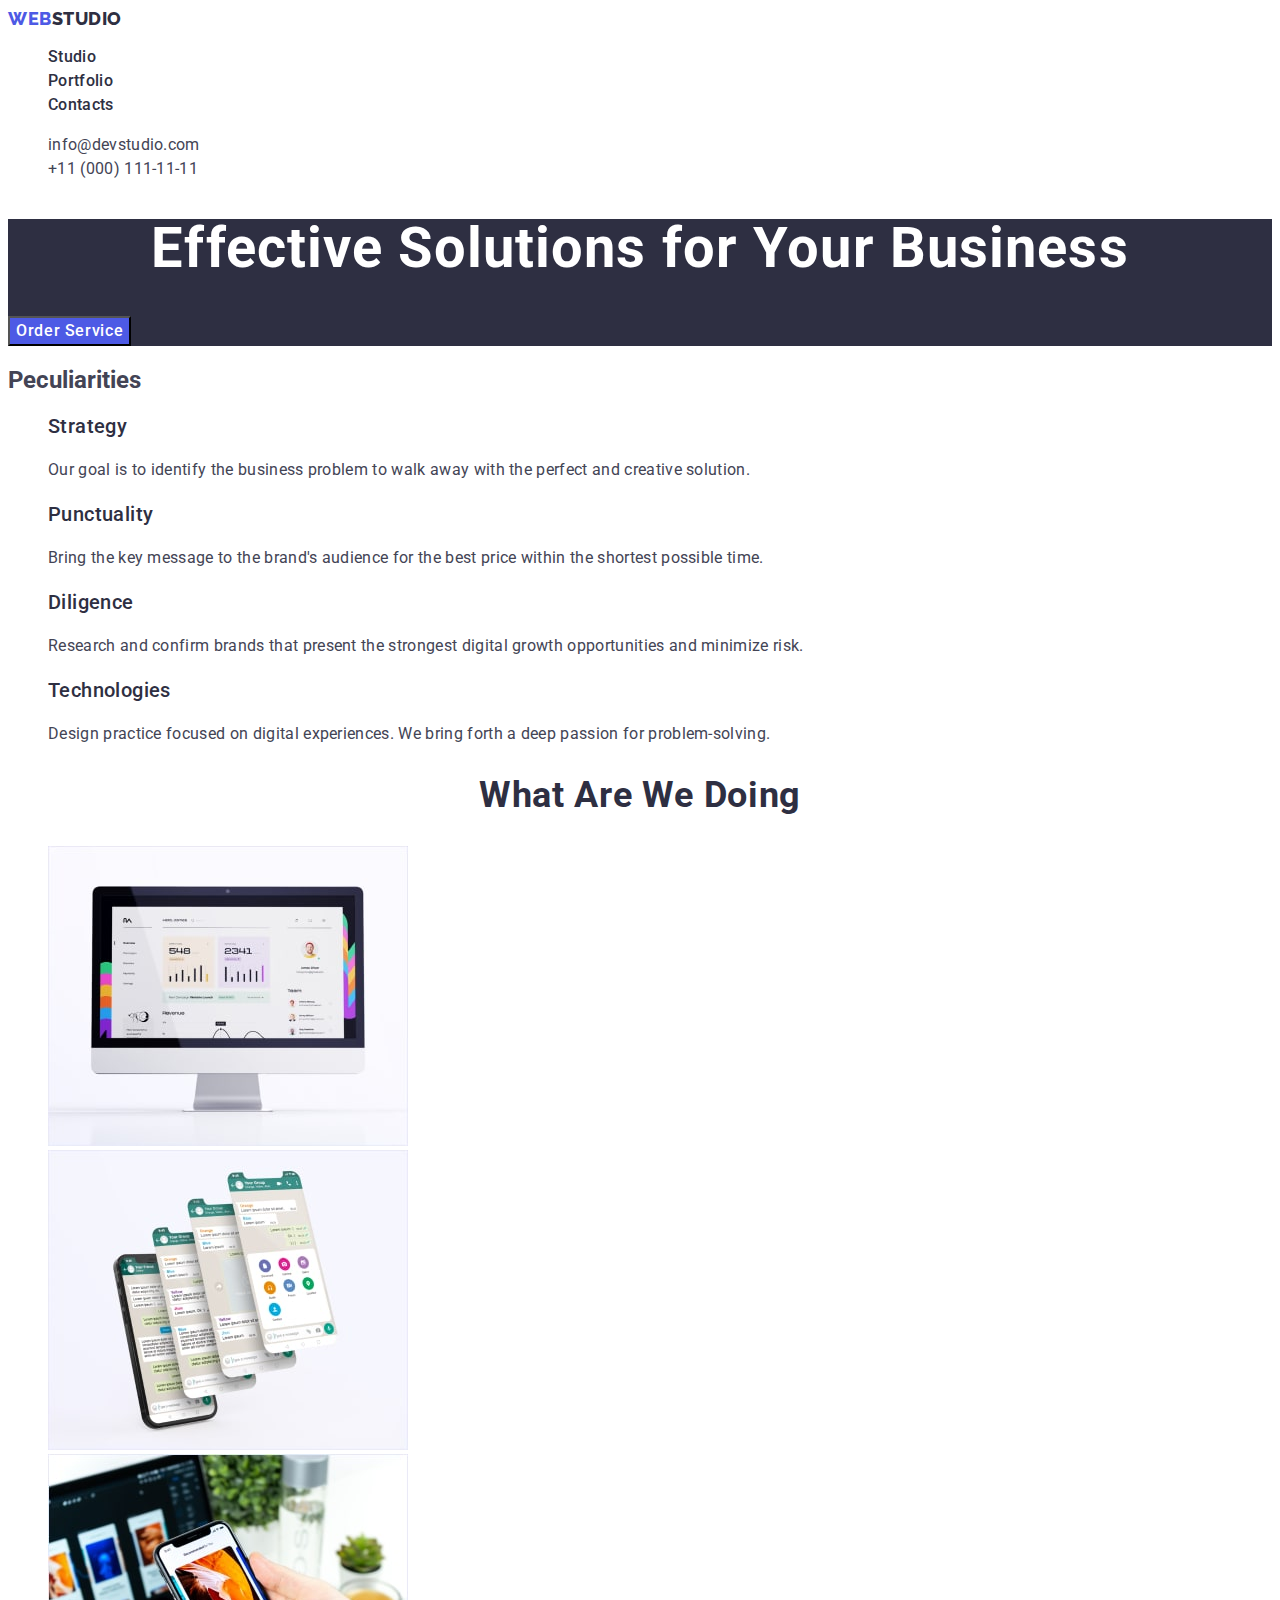
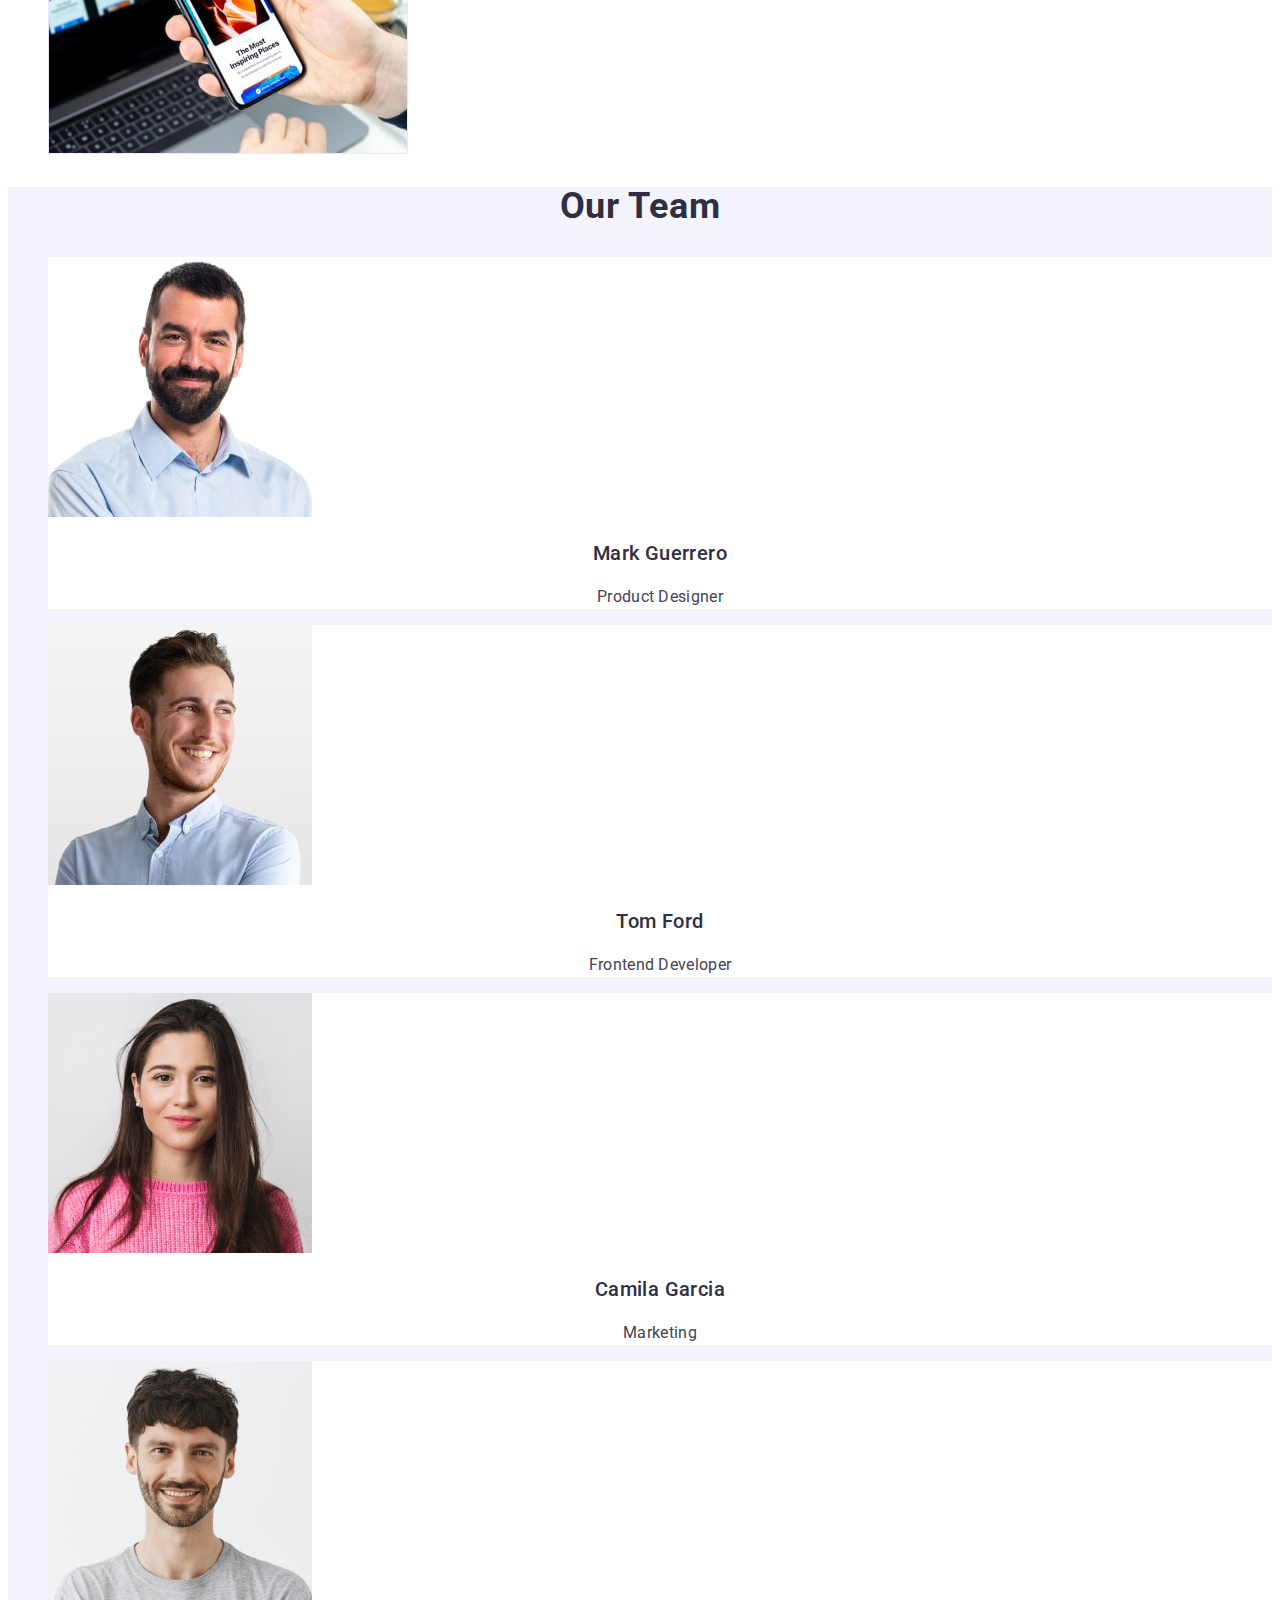
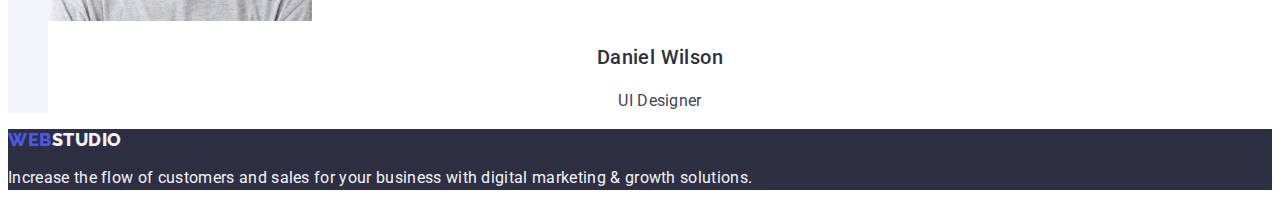
<file: index.html>
<!DOCTYPE html>
<html lang="en">
  <head>
    <meta charset="UTF-8" />
    <meta name="viewport" content="width=device-width, initial-scale=1.0" />
    <meta name="description" content="Effective Solutions for Your Business" />
    <title>WEBSTUDIO</title>
    <link rel="preconnect" href="https://fonts.googleapis.com" />
    <link rel="preconnect" href="https://fonts.gstatic.com" crossorigin />
    <link
      href="https://fonts.googleapis.com/css2?family=Raleway:wght@800&family=Roboto:wght@400;500;700;900&display=swap"
      rel="stylesheet"
    />
    <link rel="stylesheet" href="./css/styles.css" />
  </head>
  <body>
    <header>
      <nav>
        <a class="link logo" href="./index.html"
          >Web<span class="logo-span">Studio</span></a
        >
        <ul class="list">
          <li class="list">
            <a class="link menu-item" href="./index.html">Studio</a>
          </li>
          <li class="list">
            <a class="link menu-item" href="./portfolio.html">Portfolio</a>
          </li>
          <li class="list"><a class="link menu-item" href="">Contacts</a></li>
        </ul>
      </nav>
      <address class="address">
        <ul class="list">
          <li class="list">
            <a class="link address-item" href="mailto:info@devstudio.com"
              >info@devstudio.com</a
            >
          </li>
          <li class="list">
            <a class="link address-item" href="tel:+110001111111"
              >+11 (000) 111-11-11</a
            >
          </li>
        </ul>
      </address>
    </header>
    <main>
      <!-- Hero-Section -->
      <section class="hero">
        <h1 class="hero-title">Effective Solutions for Your Business</h1>
        <button class="hero-btn" type="button">Order Service</button>
      </section>
      <section>
        <h2>Peculiarities</h2>
        <!-- This h2 is hidden for users -->
        <ul class="list">
          <li>
            <h3 class="item-title">Strategy</h3>
            <p class="item-text">
              Our goal is to identify the business problem to walk away with the
              perfect and creative solution.
            </p>
          </li>
          <li>
            <h3 class="item-title">Punctuality</h3>
            <p class="item-text">
              Bring the key message to the brand's audience for the best price
              within the shortest possible time.
            </p>
          </li>
          <li>
            <h3 class="item-title">Diligence</h3>
            <p class="item-text">
              Research and confirm brands that present the strongest digital
              growth opportunities and minimize risk.
            </p>
          </li>
          <li>
            <h3 class="item-title">Technologies</h3>
            <p class="item-text">
              Design practice focused on digital experiences. We bring forth a
              deep passion for problem-solving.
            </p>
          </li>
        </ul>
      </section>
      <!-- What are we doing -->
      <section>
        <h2 class="title-section">What are we doing</h2>
        <ul class="list">
          <li>
            <img
              src="./images/img-01.jpg"
              alt="website on monitor"
              width="360"
              height="300"
            />
          </li>
          <li>
            <img
              src="./images/img-02.jpg"
              alt="application on the phone"
              width="360"
              height="300"
            />
          </li>
          <li>
            <img
              src="./images/img-03.jpg"
              alt="website on laptop & application on the phone"
              width="360"
              height="300"
            />
          </li>
        </ul>
      </section>
      <!-- Our Team -->
      <section class="team">
        <h2 class="title-section">Our Team</h2>
        <ul class="list">
          <li class="team-item">
            <img
              src="./images/mark.jpg"
              alt="Mark's picture"
              width="264"
              height="260"
            />
            <h3 class="item-title center">Mark Guerrero</h3>
            <p class="item-text center">Product Designer</p>
          </li>
          <li class="team-item">
            <img
              src="./images/tom.jpg"
              alt="Tom's picture"
              width="264"
              height="260"
            />
            <h3 class="item-title center">Tom Ford</h3>
            <p class="item-text center">Frontend Developer</p>
          </li>
          <li class="team-item">
            <img
              src="./images/camila.jpg"
              alt="Camila's picture"
              width="264"
              height="260"
            />
            <h3 class="item-title center">Camila Garcia</h3>
            <p class="item-text center">Marketing</p>
          </li>
          <li class="team-item">
            <img
              src="./images/daniel.jpg"
              alt="Daniel's picture"
              width="264"
              height="260"
            />
            <h3 class="item-title center">Daniel Wilson</h3>
            <p class="item-text center">UI Designer</p>
          </li>
        </ul>
      </section>
    </main>
    <!-- Footer -->
    <footer class="footer">
      <a class="link logo" href="./index.html"
        >Web<span class="logo-span">Studio</span></a
      >
      <p class="item-text">
        Increase the flow of customers and sales for your business with digital
        marketing & growth solutions.
      </p>
    </footer>
  </body>
</html>
</file>
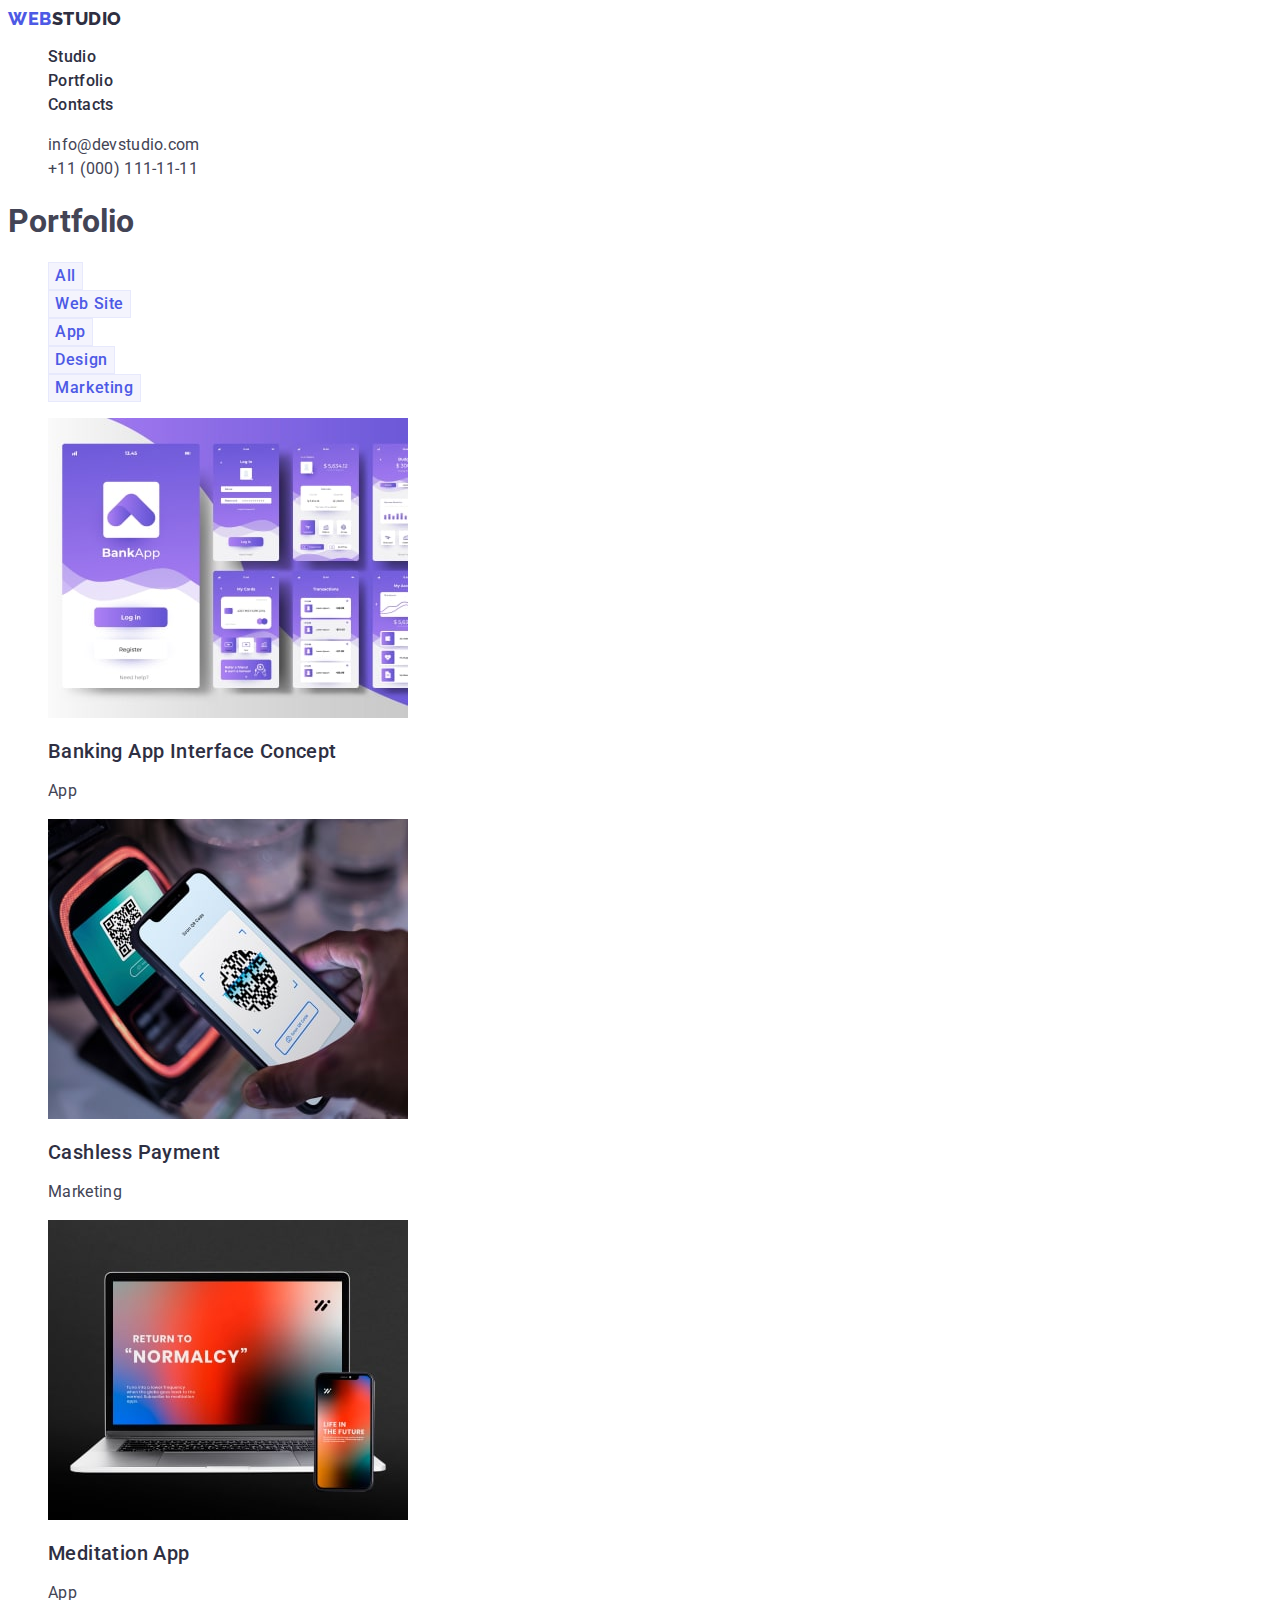
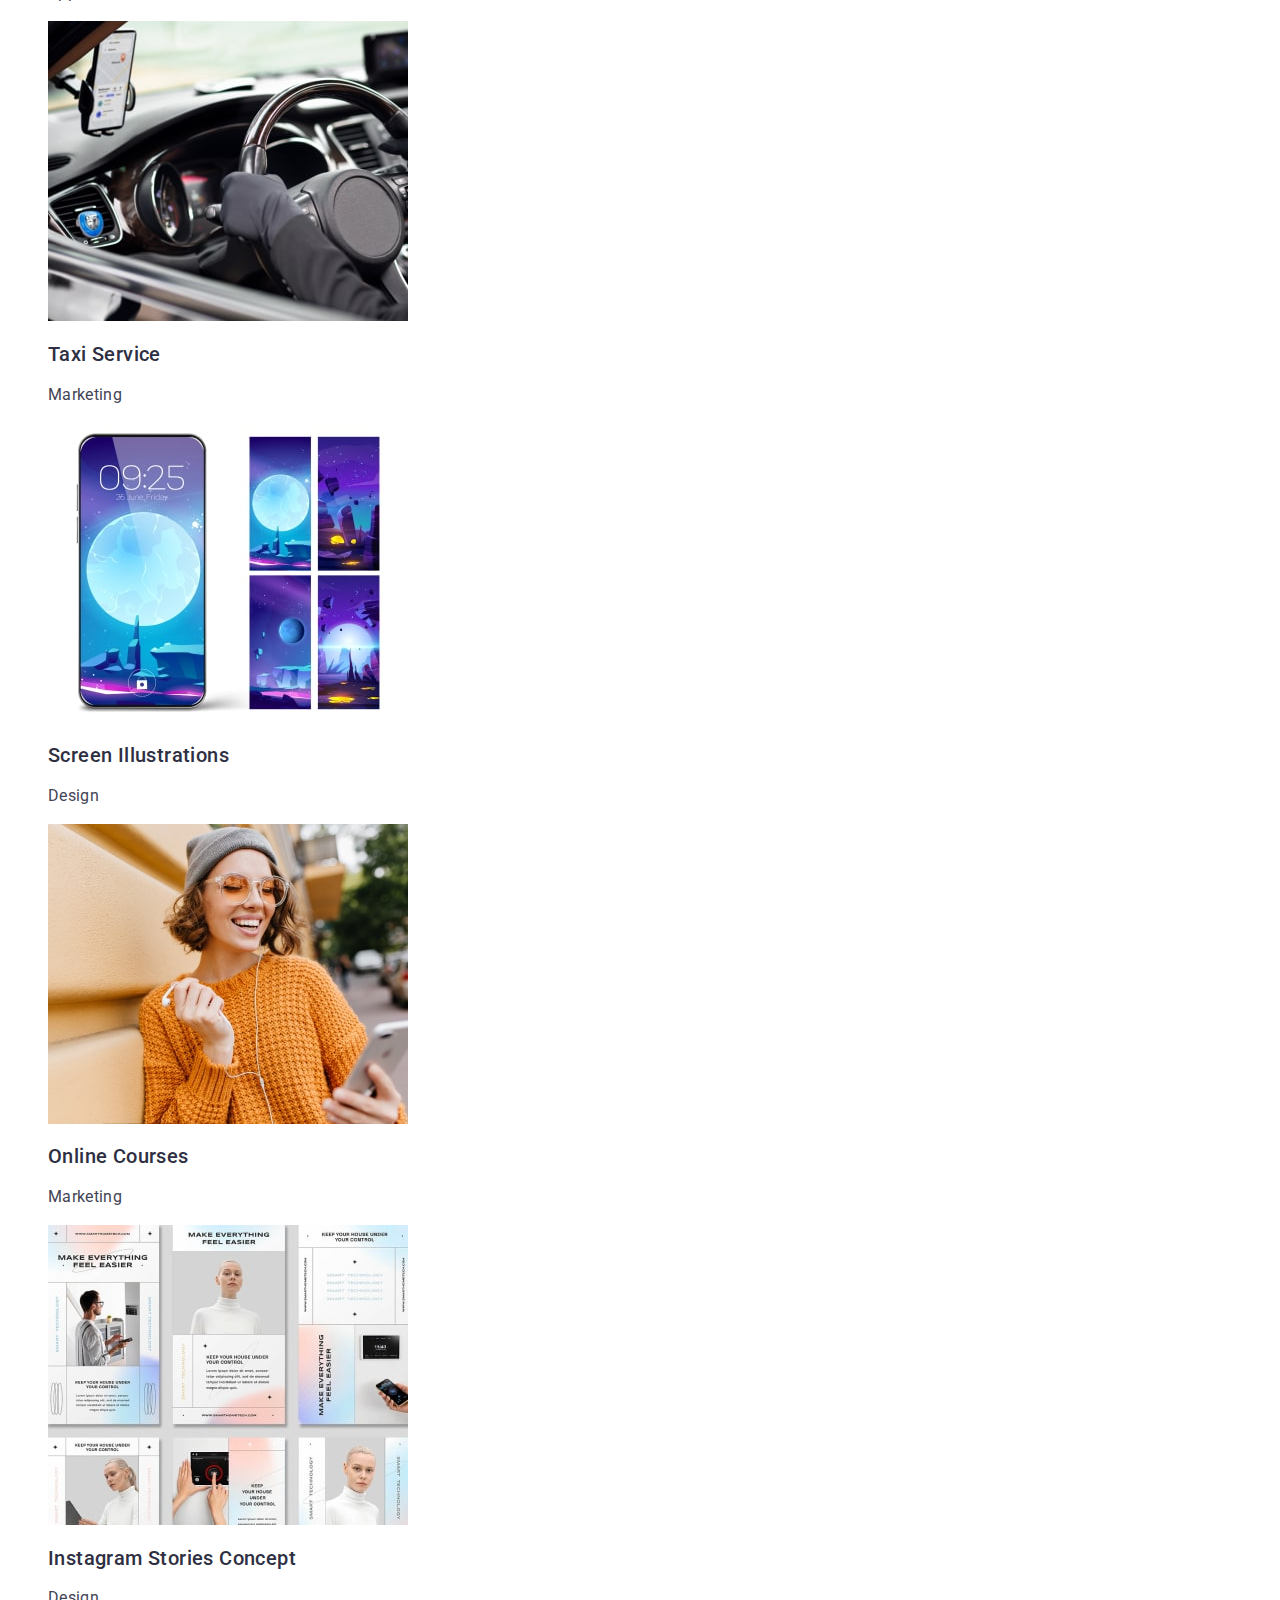
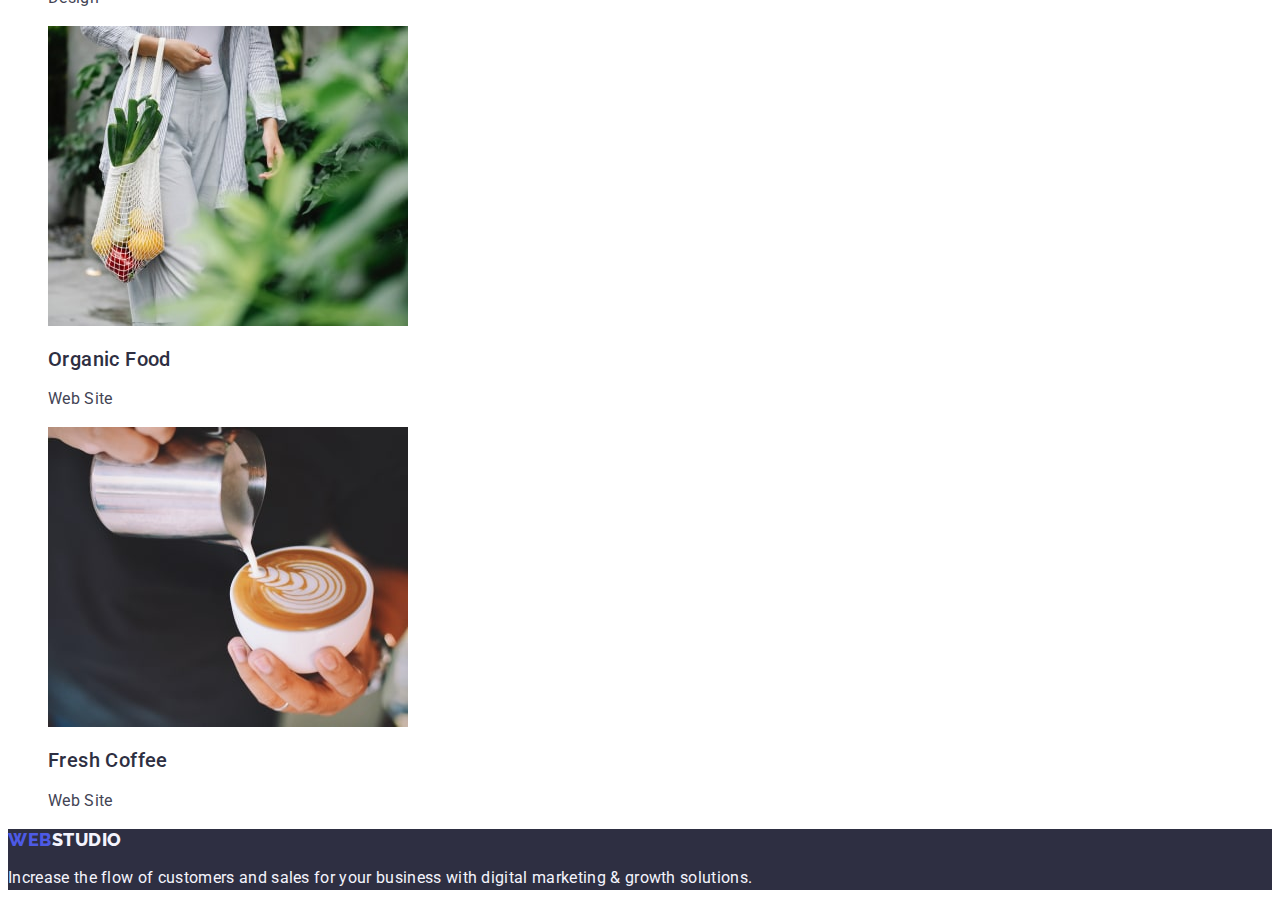
<file: portfolio.html>
<!DOCTYPE html>
<html lang="en">
  <head>
    <meta charset="UTF-8" />
    <meta name="viewport" content="width=device-width, initial-scale=1.0" />
    <meta name="description" content="Effective Solutions for Your Business" />
    <title>WEBSTUDIO</title>
    <link rel="preconnect" href="https://fonts.googleapis.com" />
    <link rel="preconnect" href="https://fonts.gstatic.com" crossorigin />
    <link
      href="https://fonts.googleapis.com/css2?family=Raleway:wght@800&family=Roboto:wght@400;500;700;900&display=swap"
      rel="stylesheet"
    />
    <link rel="stylesheet" href="./css/styles.css" />
  </head>
  <body>
    <header>
      <nav>
        <a class="link logo" href="./index.html"
          >Web<span class="logo-span">Studio</span></a
        >
        <ul class="list">
          <li>
            <a class="link menu-item" href="./index.html">Studio</a>
          </li>
          <li>
            <a class="link menu-item" href="./portfolio.html">Portfolio</a>
          </li>
          <li><a class="link menu-item" href="">Contacts</a></li>
        </ul>
      </nav>
      <address class="address">
        <ul class="list">
          <li>
            <a class="link address-item" href="mailto:info@devstudio.com"
              >info@devstudio.com</a
            >
          </li>
          <li>
            <a class="link address-item" href="tel:+110001111111"
              >+11 (000) 111-11-11</a
            >
          </li>
        </ul>
      </address>
    </header>

    <main>
      <section>
        <h1>Portfolio</h1>
        <!-- This h1 is hidden for users -->
        <!-- Menu of works -->
        <ul class="list">
          <li>
            <button class="portfolio-btn" type="button">All</button>
          </li>
          <li>
            <button class="portfolio-btn" type="button">Web Site</button>
          </li>
          <li>
            <button class="portfolio-btn" type="button">App</button>
          </li>
          <li>
            <button class="portfolio-btn" type="button">Design</button>
          </li>
          <li>
            <button class="portfolio-btn" type="button">Marketing</button>
          </li>
        </ul>
        <!-- Pictures of works -->
        <ul class="list">
          <li>
            <a class="link" href="#">
              <img
                src="./images/portfolio-1.jpg"
                alt="Picture of Banking App Interface"
                width="360"
                height="300"
              />
              <h2 class="item-title">Banking App Interface Concept</h2>
              <p class="item-text txt">App</p>
            </a>
          </li>
          <li>
            <a class="link" href="#">
              <img
                src="./images/portfolio-2.jpg"
                alt="Cashless Payment on a phone"
                width="360"
                height="300"
              />
              <h2 class="item-title">Cashless Payment</h2>
              <p class="item-text txt">Marketing</p>
            </a>
          </li>
          <li>
            <a class="link" href="#">
              <img
                src="./images/portfolio-3.jpg"
                alt="App on a laptop"
                width="360"
                height="300"
              />
              <h2 class="item-title">Meditation App</h2>
              <p class="item-text txt">App</p>
            </a>
          </li>
          <li>
            <a class="link" href="#">
              <img
                src="./images/portfolio-4.jpg"
                alt="Phone near a steering wheel in a car"
                width="360"
                height="300"
              />
              <h2 class="item-title">Taxi Service</h2>
              <p class="item-text txt">Marketing</p>
            </a>
          </li>
          <li>
            <a class="link" href="#">
              <img
                src="./images/portfolio-5.jpg"
                alt="Phone and different screen illustrations"
                width="360"
                height="300"
              />
              <h2 class="item-title">Screen Illustrations</h2>
              <p class="item-text txt">Design</p>
            </a>
          </li>
          <li>
            <a class="link" href="#">
              <img
                src="./images/portfolio-6.jpg"
                alt="Girl with a phone"
                width="360"
                height="300"
              />
              <h2 class="item-title">Online Courses</h2>
              <p class="item-text txt">Marketing</p>
            </a>
          </li>
          <li>
            <a class="link" href="#">
              <img
                src="./images/portfolio-7.jpg"
                alt="Pictures for Instagram Stories"
                width="360"
                height="300"
              />
              <h2 class="item-title">Instagram Stories Concept</h2>
              <p class="item-text txt">Design</p>
            </a>
          </li>
          <li>
            <a class="link" href="#">
              <img
                src="./images/portfolio-8.jpg"
                alt="Person with a vegetables in a bag"
                width="360"
                height="300"
              />
              <h2 class="item-title">Organic Food</h2>
              <p class="item-text txt">Web Site</p>
            </a>
          </li>
          <li>
            <a class="link" href="#">
              <img
                src="./images/portfolio-9.jpg"
                alt="Person pours a cup of coffee"
                width="360"
                height="300"
              />
              <h2 class="item-title">Fresh Coffee</h2>
              <p class="item-text txt">Web Site</p>
            </a>
          </li>
        </ul>
      </section>
    </main>

    <footer class="footer">
      <a class="link logo" href="./index.html"
        >Web<span class="logo-span">Studio</span></a
      >
      <p class="item-text">
        Increase the flow of customers and sales for your business with digital
        marketing & growth solutions.
      </p>
    </footer>
  </body>
</html>
</file>
<file: css/styles.css>
:root {
  --primary-brand-color: #4d5ae5;
  --pressed-state-color: #404bbf;
  --dark-color: #2e2f42;
  --success-color: #31d0aa;
  --text-color: #434455;
  --subtle-text-color: #8e8f99;
  --accent-color: #e7e9fc;
  --light-color: #f4f4fd;
  /* --modal-overlay-color: #2e2f42; */
  --hero-background-color: #2e2f42;
  --white-background-color: #fff;
  --modal-background-color: #fcfcfc;
}

body {
  font-family: Roboto, sans-serif;
  color: var(--text-color);
  background-color: var(--white-background-color);
}

.list {
  list-style-type: none;
}

.link {
  text-decoration: none;
}

/* header */

.menu-item {
  color: var(--dark-color);
  font-size: 16px;
  font-weight: 500;
  line-height: 1.5;
  letter-spacing: 0.02em;
}

.logo {
  color: var(--primary-brand-color);
  font-family: Raleway, sans-serif;
  text-transform: uppercase;
  font-size: 18px;
  font-weight: 800;
  line-height: 1.17;
  letter-spacing: 0.03em;
}

.logo-span {
  color: var(--dark-color);
}

.address {
  font-style: normal;
}

.address-item {
  color: var(--text-color);
  font-size: 16px;
  line-height: 1.5;
  letter-spacing: 0.02em;
}

.menu-item:hover,
.menu-item:focus,
.address-item:hover,
.address-item:focus {
  color: var(--pressed-state-color);
}

/* hero */

.hero {
  background-color: var(--dark-color);
}

.hero-title {
  color: var(--white-background-color);
  text-align: center;
  font-size: 56px;
  font-weight: 700;
  line-height: 1.07;
  letter-spacing: 0.02em;
}

.hero-btn {
  color: var(--white-background-color);
  font-family: inherit;
  font-size: 16px;
  font-weight: 500;
  line-height: 1.5;
  letter-spacing: 0.04em;
  background-color: var(--primary-brand-color);
}

.hero-btn:hover,
.hero-btn:focus {
  background-color: var(--pressed-state-color);
  cursor: pointer;
}

/* Peculiarities */

.item-title {
  color: var(--dark-color);
  font-size: 20px;
  font-weight: 500;
  line-height: 1.2;
  letter-spacing: 0.02em;
}

.item-text {
  font-size: 16px;
  line-height: 1.5;
  letter-spacing: 0.02em;
}

/* What are we doing */

.title-section {
  color: var(--dark-color);
  text-align: center;
  font-size: 36px;
  font-weight: 700;
  line-height: 1.11;
  letter-spacing: 0.02em;
  text-transform: capitalize;
}

/* Our Team */

.team {
  background-color: var(--light-color);
}

.team-item {
  background-color: var(--white-background-color);
}

.center {
  text-align: center;
}

/* Footer */

.footer {
  background-color: var(--dark-color);
}

.footer .logo-span {
  color: var(--light-color);
}

.footer .item-text {
  color: var(--light-color);
}

/* Portfolio */

.portfolio-btn {
  color: var(--primary-brand-color);
  font-family: inherit;
  font-size: 16px;
  font-weight: 500;
  line-height: 1.5;
  letter-spacing: 0.04em;
  background: var(--light-color);
  border: 1px solid var(--accent-color);
}
.portfolio-btn:hover,
.portfolio-btn:focus {
  cursor: pointer;
  background: var(--pressed-state-color);
  color: var(--white-background-color);
}

/* Pictures of works */

.txt {
  color: var(--text-color);
}
</file>
